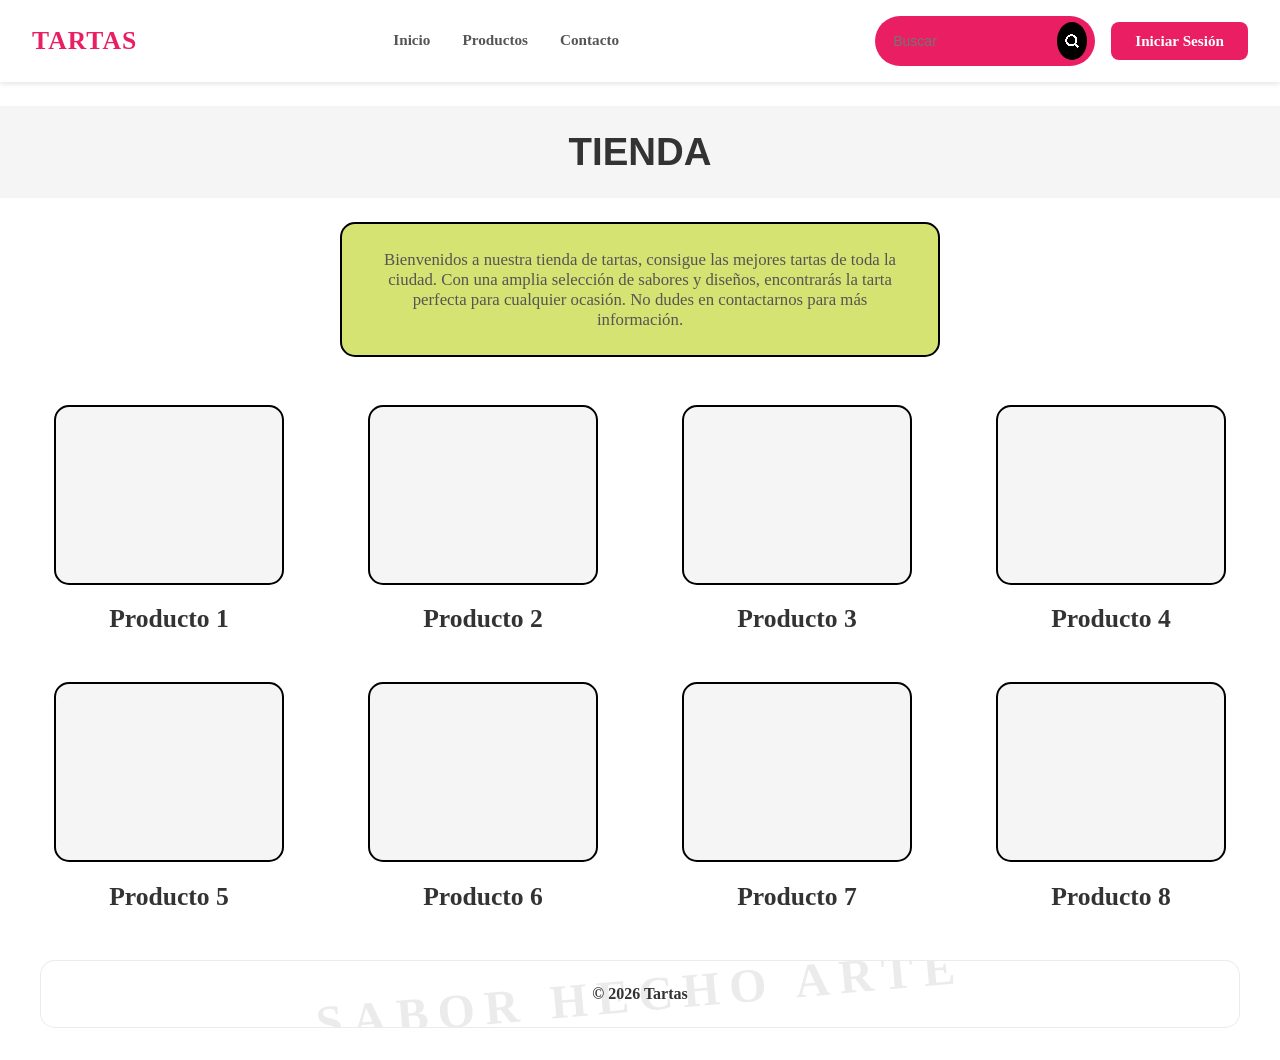
<file: web_tartas/index.html>
<!DOCTYPE html>
<html lang="en">

<head>
    <meta charset="UTF-8">
    <meta name="viewport" content="width=device-width, initial-scale=1.0">
    <title>TARTAS</title>
    <link rel="stylesheet" href="styles/styles.css">

</head>

<body>
    <header>
        <nav class="navbar">
            <div class="navbar-container">
                <div class="navbar-brand">
                    <span class="brand-text">TARTAS</span>
                </div>
                <div class="nav-menu">
                    <a href="index.html" class="nav-link">Inicio</a>
                    <a href="#" class="nav-link">Productos</a>
                    <a href="contacto.html" class="nav-link">Contacto</a>
                </div>
                <div class="navbar-actions">
                    <div class="searchBox">

                        <input class="searchInput" type="text" name="" placeholder="Buscar">
                        <button class="searchButton" type="button">



                            <svg xmlns="http://www.w3.org/2000/svg" width="29" height="29" viewBox="0 0 29 29"
                                fill="none">
                                <g clip-path="url(#clip0_2_17)">
                                    <g filter="url(#filter0_d_2_17)">
                                        <path
                                            d="M23.7953 23.9182L19.0585 19.1814M19.0585 19.1814C19.8188 18.4211 20.4219 17.5185 20.8333 16.5251C21.2448 15.5318 21.4566 14.4671 21.4566 13.3919C21.4566 12.3167 21.2448 11.252 20.8333 10.2587C20.4219 9.2653 19.8188 8.36271 19.0585 7.60242C18.2982 6.84214 17.3956 6.23905 16.4022 5.82759C15.4089 5.41612 14.3442 5.20435 13.269 5.20435C12.1938 5.20435 11.1291 5.41612 10.1358 5.82759C9.1424 6.23905 8.23981 6.84214 7.47953 7.60242C5.94407 9.13789 5.08145 11.2204 5.08145 13.3919C5.08145 15.5634 5.94407 17.6459 7.47953 19.1814C9.01499 20.7168 11.0975 21.5794 13.269 21.5794C15.4405 21.5794 17.523 20.7168 19.0585 19.1814Z"
                                            stroke="white" stroke-width="3" stroke-linecap="round"
                                            stroke-linejoin="round" shape-rendering="crispEdges"></path>
                                    </g>
                                </g>
                                <defs>
                                    <filter id="filter0_d_2_17" x="-0.418549" y="3.70435" width="29.7139"
                                        height="29.7139" filterUnits="userSpaceOnUse"
                                        color-interpolation-filters="sRGB">
                                        <feFlood flood-opacity="0" result="BackgroundImageFix"></feFlood>
                                        <feColorMatrix in="SourceAlpha" type="matrix"
                                            values="0 0 0 0 0 0 0 0 0 0 0 0 0 0 0 0 0 0 127 0" result="hardAlpha">
                                        </feColorMatrix>
                                        <feOffset dy="4"></feOffset>
                                        <feGaussianBlur stdDeviation="2"></feGaussianBlur>
                                        <feComposite in2="hardAlpha" operator="out"></feComposite>
                                        <feColorMatrix type="matrix"
                                            values="0 0 0 0 0 0 0 0 0 0 0 0 0 0 0 0 0 0 0.25 0"></feColorMatrix>
                                        <feBlend mode="normal" in2="BackgroundImageFix"
                                            result="effect1_dropShadow_2_17"></feBlend>
                                        <feBlend mode="normal" in="SourceGraphic" in2="effect1_dropShadow_2_17"
                                            result="shape"></feBlend>
                                    </filter>
                                    <clipPath id="clip0_2_17">
                                        <rect width="28.0702" height="28.0702" fill="white"
                                            transform="translate(0.403503 0.526367)"></rect>
                                    </clipPath>
                                </defs>
                            </svg>
                        </button>
                    </div>
                    <a href="#" class="nav-link login">Iniciar Sesión</a>
                </div>
            </div>
        </nav>
    </header>
    <div>
        <h1 class="titulo">TIENDA</h1>
    </div>
    <div>
        <p class="descripcion">Bienvenidos a nuestra tienda de tartas, consigue las mejores tartas de toda la ciudad.
            Con una amplia selección de sabores y diseños, encontrarás la tarta perfecta para cualquier ocasión. No
            dudes en contactarnos para más información.</p>
    </div>
    <div class="productos-container">
        <div class="producto">
            <div class="producto-imagen"></div>
            <p class="producto-nombre">Producto 1</p>
        </div>
        <div class="producto">
            <div class="producto-imagen"></div>
            <p class="producto-nombre">Producto 2</p>
        </div>
        <div class="producto">
            <div class="producto-imagen"></div>
            <p class="producto-nombre">Producto 3</p>
        </div>
        <div class="producto">
            <div class="producto-imagen"></div>
            <p class="producto-nombre">Producto 4</p>
        </div>
    </div>
    <div class="productos-container">
        <div class="producto">
            <div class="producto-imagen"></div>
            <p class="producto-nombre">Producto 5</p>
        </div>
        <div class="producto">
            <div class="producto-imagen"></div>
            <p class="producto-nombre">Producto 6</p>
        </div>
        <div class="producto">
            <div class="producto-imagen"></div>
            <p class="producto-nombre">Producto 7</p>
        </div>
        <div class="producto">
            <div class="producto-imagen"></div>
            <p class="producto-nombre">Producto 8</p>
        </div>
    </div>

    <footer class="site-footer">
        <p class="footer-year">© 2026 Tartas</p>
        <span class="footer-watermark">Sabor hecho arte</span>
    </footer>
</body>

</html>
</file>
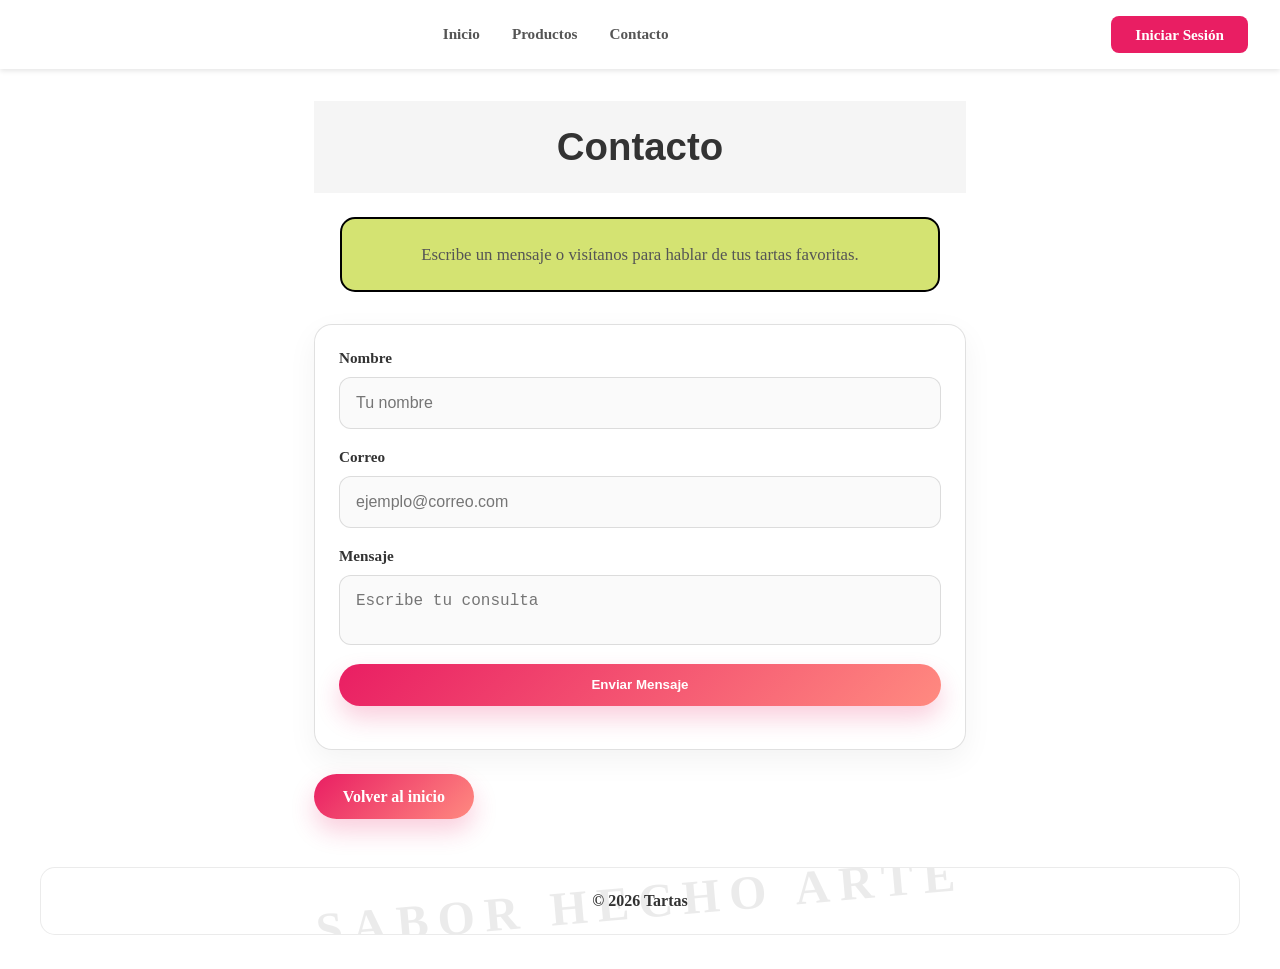
<file: web_tartas/contacto.html>
<!DOCTYPE html>
<html lang="en">

<head>
    <meta charset="UTF-8">
    <meta name="viewport" content="width=device-width, initial-scale=1.0">
    <title>Contacto</title>
    <link rel="stylesheet" href="styles/styles.css">
</head>

<body>
    <header>
        <nav class="navbar">
            <div class="navbar-container">
                <div class="nav-menu">
                    <a href="index.html" class="nav-link">Inicio</a>
                    <a href="#" class="nav-link">Productos</a>
                    <a href="contacto.html" class="nav-link">Contacto</a>
                </div>
                <a href="#" class="nav-link login">Iniciar Sesión</a>
            </div>
        </nav>
    </header>
    <main>
        <section class="contacto-seccion">
            <h1 class="titulo">Contacto</h1>
            <p class="descripcion">Escribe un mensaje o visítanos para hablar de tus tartas favoritas.</p>
            <div class="formulario-contacto">
                <div class="form-group">
                    <label>Nombre</label>
                    <input type="text" placeholder="Tu nombre">
                </div>
                <div class="form-group">
                    <label>Correo</label>
                    <input type="email" placeholder="ejemplo@correo.com">
                </div>
                <div class="form-group">
                    <label>Mensaje</label>
                    <textarea placeholder="Escribe tu consulta"></textarea>
                </div>
                <div class="form-group">
                    <button class="enviar" type="submit">Enviar Mensaje</button>
                </div>
            </div>
            <a href="index.html" class="boton-volver">Volver al inicio</a>
        </section>
    </main>
    <footer class="site-footer">
        <p class="footer-year">© 2026 Tartas</p>
        <span class="footer-watermark">Sabor hecho arte</span>
    </footer>
</body>

</html>
</file>
<file: web_tartas/styles/styles.css>
* {
    margin: 0;
    padding: 0;
    box-sizing: border-box;
}

header {
    position: sticky;
    top: 0;
    background-color: #fff;
    box-shadow: 0 2px 5px rgba(0, 0, 0, 0.1);
    z-index: 1000;
}

.navbar {
    width: 100%;
}

.navbar-container {
    max-width: 1400px;
    margin: 0 auto;
    display: flex;
    justify-content: space-between;
    align-items: center;
    gap: 2rem;
    padding: 1rem 2rem;
}

.navbar-brand {
    flex-shrink: 0;
}

.brand-text {
    font-size: 1.6rem;
    font-weight: 900;
    color: #e91e63;
    letter-spacing: 1px;
}

.nav-menu {
    display: flex;
    gap: 2rem;
    flex: 1;
    justify-content: center;
}

.nav-link {
    text-decoration: none;
    color: #555;
    font-weight: 700;
    font-size: 0.95rem;
    transition: all 0.3s ease;
    padding: 0.5rem 0;
    border-bottom: 2px solid transparent;
}

.nav-link:hover {
    color: #e91e63;
    border-bottom-color: #e91e63;
}

.nav-link.login {
    background-color: #e91e63;
    color: white;
    padding: 0.6rem 1.5rem;
    border-radius: 8px;
    border-bottom: none;
    flex-shrink: 0;
}

.nav-link.login:hover {
    background-color: #c2185b;
    border-bottom: none;
    color: white;
}

.navbar-actions {
    display: flex;
    align-items: center;
    gap: 1rem;
    flex-shrink: 0;
}

.titulo {
    text-align: center;
    margin: 1.5rem auto;
    font-size: 2.4rem;
    color: #333;
    font-family: 'Arial', sans-serif;
    padding: 24px;
    background-color: #f5f5f5;
}

.descripcion {
    text-align: center;
    max-width: 600px;
    margin: 1.5rem auto;
    padding: 1.6rem;
    border: 2px solid #000000;
    border-radius: 15px;
    font-size: 1.05rem;
    color: #555;
    background-color: #d4e372;
}

.productos-container {
    max-width: 1800px;
    margin: 3rem auto;
    display: grid;
    grid-template-columns: repeat(auto-fit, minmax(250px, 1fr));
    gap: 1.5rem;
    padding: 0 1.5rem;
}

.producto {
    display: flex;
    flex-direction: column;
    align-items: center;
    gap: 1.2rem;
}

.producto-imagen {
    width: 230px;
    height: 180px;
    border: 2px solid #000000;
    border-radius: 15px;
    background-color: #f5f5f5;
    display: flex;
    align-items: center;
    justify-content: center;
    color: #999;
    font-size: 0.9rem;
    transition: all 0.3s ease;
}

.producto-imagen:hover {
    border-color: #000000;
    box-shadow: 0 0 15px 10px rgba(0, 0, 0, 0.5);
}

.producto-nombre {
    font-size: 1.6rem;
    font-weight: bold;
    color: #333;
    text-align: center;
}

.site-footer {
    position: relative;
    max-width: 1200px;
    margin: 3rem auto 2rem;
    padding: 1.5rem 2rem;
    background-color: #fff;
    border: 1px solid rgba(0, 0, 0, 0.08);
    border-radius: 15px;
    text-align: center;
    overflow: hidden;
}

.footer-year {
    font-size: 1rem;
    color: #333;
    font-weight: 600;
    z-index: 1;
    position: relative;
}

.footer-watermark {
    position: absolute;
    inset: 0;
    display: flex;
    align-items: center;
    justify-content: center;
    color: rgba(0, 0, 0, 0.08);
    font-size: 3rem;
    font-weight: 800;
    letter-spacing: 0.2em;
    text-transform: uppercase;
    pointer-events: none;
    user-select: none;
    transform: rotate(-5deg);
    z-index: 0;
}

.contacto-seccion {
    max-width: 700px;
    margin: 2rem auto 0;
    padding: 0 1.5rem;
}

.formulario-contacto {
    margin: 2rem auto 1.5rem;
    padding: 1.5rem;
    border: 1px solid rgba(0, 0, 0, 0.12);
    border-radius: 18px;
    background: rgba(255, 255, 255, 0.9);
    box-shadow: 0 10px 30px rgba(0, 0, 0, 0.05);
}

.form-group {
    display: flex;
    flex-direction: column;
    gap: 0.6rem;
    margin-bottom: 1.2rem;
}

.form-group label {
    font-weight: 700;
    color: #333;
    font-size: 0.95rem;
}

.form-group input,
.form-group textarea {
    width: 100%;
    padding: 1rem;
    border: 1px solid rgba(0, 0, 0, 0.12);
    border-radius: 12px;
    background-color: #fafafa;
    color: #444;
    font-size: 1rem;
    resize: none;
}

.form-group input:disabled,
.form-group textarea:disabled {
    opacity: 0.8;
}

.boton-volver {
    display: inline-block;
    margin: 0 auto;
    padding: 0.85rem 1.8rem;
    border-radius: 999px;
    background: linear-gradient(135deg, #e91e63 0%, #ff8a80 100%);
    color: white;
    font-weight: 800;
    text-decoration: none;
    transition: transform 0.25s ease, box-shadow 0.25s ease;
    box-shadow: 0 12px 25px rgba(233, 30, 99, 0.22);
    border: none;
}

.boton-volver:hover {
    transform: translateY(-2px);
    box-shadow: 0 16px 28px rgba(233, 30, 99, 0.28);
}

.boton-volver:active {
    transform: translateY(0);
}

/* From Uiverse.io by OnlyCodeChannel */
.searchBox {
    display: flex;
    align-items: center;
    gap: 6px;
    background: #e91e63;
    border-radius: 40px;
    padding: 6px 8px;
    max-width: 220px;
}

.searchButton {
    color: white;
    width: 38px;
    height: 38px;
    border-radius: 50%;
    background: #000000;
    border: 0;
    display: inline-flex;
    align-items: center;
    justify-content: center;
    transition: transform 300ms cubic-bezier(.23, 1, 0.32, 1), box-shadow 300ms ease;
}

.searchButton:hover {
    transform: translateY(-2px);
    box-shadow: 0 10px 20px rgba(0, 0, 0, 0.18);
}

.searchButton:active {
    transform: translateY(0);
}

.searchInput {
    border: none;
    background: none;
    outline: none;
    color: rgb(255, 255, 255);
    font-size: 14px;
    padding: 10px 10px;
    min-width: 120px;
    width: 100%;
}

.searchBox svg {
    width: 18px;
    height: 18px;
}

.searchBox button {
    padding: 0;
}

button:hover {
    color: #fff;
}

button:active {
    box-shadow: none;
}

.enviar {
    display: inline-block;
    padding: 0.85rem 1.8rem;
    border-radius: 999px;
    background: linear-gradient(135deg, #e91e63 0%, #ff8a80 100%);
    color: white;
    font-weight: 800;
    text-decoration: none;
    transition: transform 0.25s ease, box-shadow 0.25s ease;
    box-shadow: 0 12px 25px rgba(233, 30, 99, 0.22);
    border: none;
    cursor: pointer;
}

.enviar:hover {
    transform: translateY(-2px);
    box-shadow: 0 16px 28px 5px rgba(233, 30, 99, 0.28);
}
</file>
